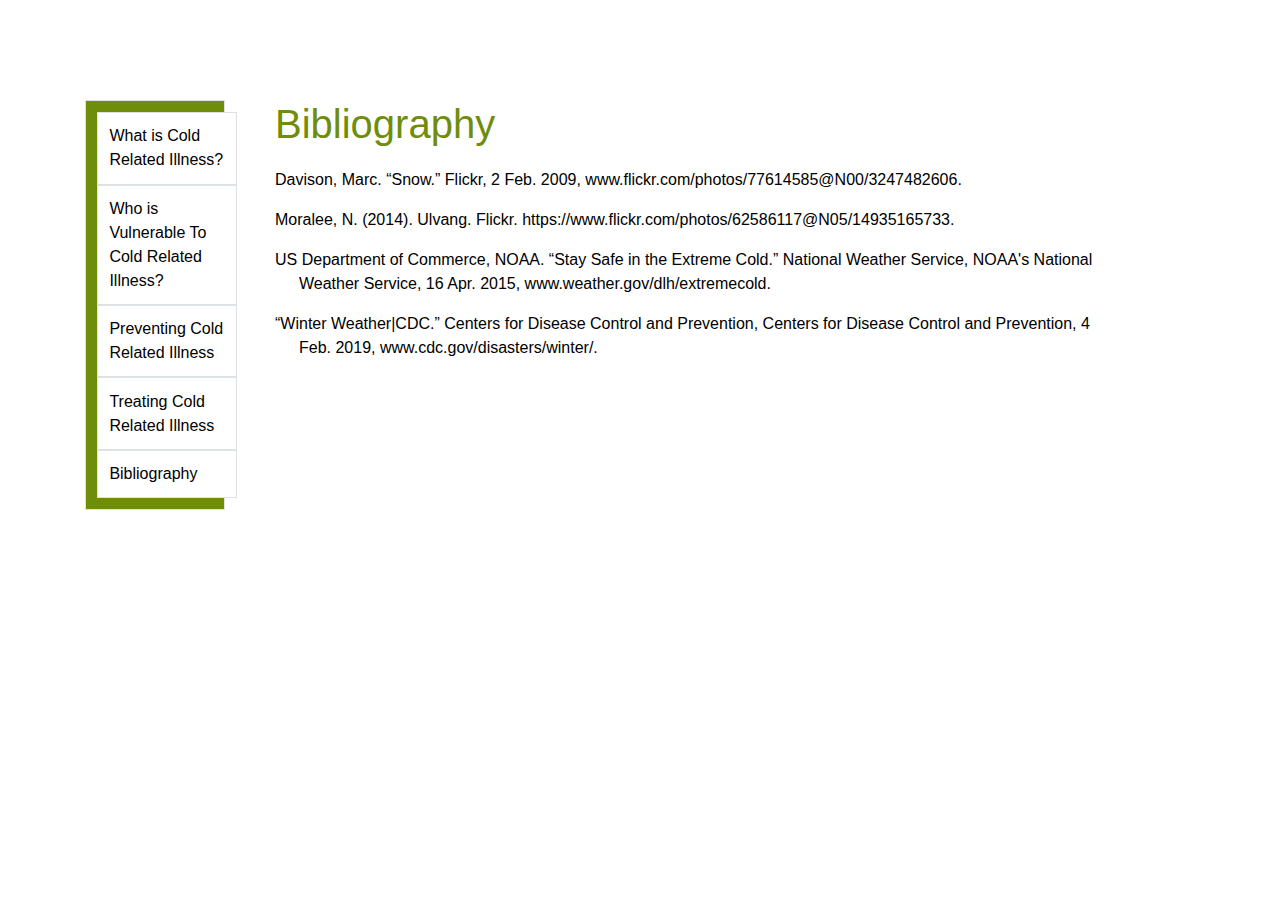
<file: bibliography.html>
<!doctype html>

<html lang="en">
  <head>
    <meta charset="utf-8">

    <title>Cold Related Illness</title>
    <meta name="description" content="Cold Related Illness">
    <meta name="author" content="SitePoint">
  
    <link rel="stylesheet" href="styles.css">
    <link rel="stylesheet" href="https://stackpath.bootstrapcdn.com/bootstrap/4.3.1/css/bootstrap.min.css" integrity="sha384-ggOyR0iXCbMQv3Xipma34MD+dH/1fQ784/j6cY/iJTQUOhcWr7x9JvoRxT2MZw1T" crossorigin="anonymous">
    <script src="https://code.jquery.com/jquery-3.3.1.slim.min.js" integrity="sha384-q8i/X+965DzO0rT7abK41JStQIAqVgRVzpbzo5smXKp4YfRvH+8abtTE1Pi6jizo" crossorigin="anonymous"></script>
  <script src="https://cdnjs.cloudflare.com/ajax/libs/popper.js/1.14.7/umd/popper.min.js" integrity="sha384-UO2eT0CpHqdSJQ6hJty5KVphtPhzWj9WO1clHTMGa3JDZwrnQq4sF86dIHNDz0W1" crossorigin="anonymous"></script>
  <script src="https://stackpath.bootstrapcdn.com/bootstrap/4.3.1/js/bootstrap.min.js" integrity="sha384-JjSmVgyd0p3pXB1rRibZUAYoIIy6OrQ6VrjIEaFf/nJGzIxFDsf4x0xIM+B07jRM" crossorigin="anonymous"></script>
  
  </head>

<body>
    <div class="container" style="margin-top: 100px">
        <div class="row">
            <div class="col-2">
                <div class="tab border">
                    <div class = "topictab border">
                        <a href = "What_Is_Cold_Related_Illness.html">What is Cold Related Illness?</a>
                    </div>
                    <div class = "topictab border">
                        <a href = "Who_Is_Affected.html">Who is Vulnerable To Cold Related Illness?</a>
                    </div>
                    <div class = "topictab border">
                        <a href = "Preventing_Cold_Related_Illness.html">Preventing Cold Related Illness</a>
                    </div>
                    <div class = "topictab border">
                        <a href = "Treating_Cold_Related_Illness.html">Treating Cold Related Illness</a>
                    </div>
                    <div class = "topictab border">
                        <a href = "bibliography.html">Bibliography</a>
                    </div>
                </div>
            </div>
            <div class="col-9 text">
                <h1 class="title">
                    Bibliography
                </h1>
                <p class = "citation">
                    Davison, Marc. “Snow.” Flickr, 2 Feb. 2009, www.flickr.com/photos/77614585@N00/3247482606. 
                </p>
                <p class = "citation">
                    Moralee, N. (2014). Ulvang. Flickr. https://www.flickr.com/photos/62586117@N05/14935165733.
                </p>
                <p class = "citation">
                    US Department of Commerce, NOAA. “Stay Safe in the Extreme Cold.” National Weather Service, NOAA's National Weather Service, 
                    16 Apr. 2015, www.weather.gov/dlh/extremecold. 
                </p>
                <p class = "citation">
                    “Winter Weather|CDC.” Centers for Disease Control and Prevention, Centers for Disease Control 
                    and Prevention, 4 Feb. 2019, www.cdc.gov/disasters/winter/.
                </p>
                <p class = "citation">
                    
                </p>
            </div>
        </div>
    </div>

</body>
</file>
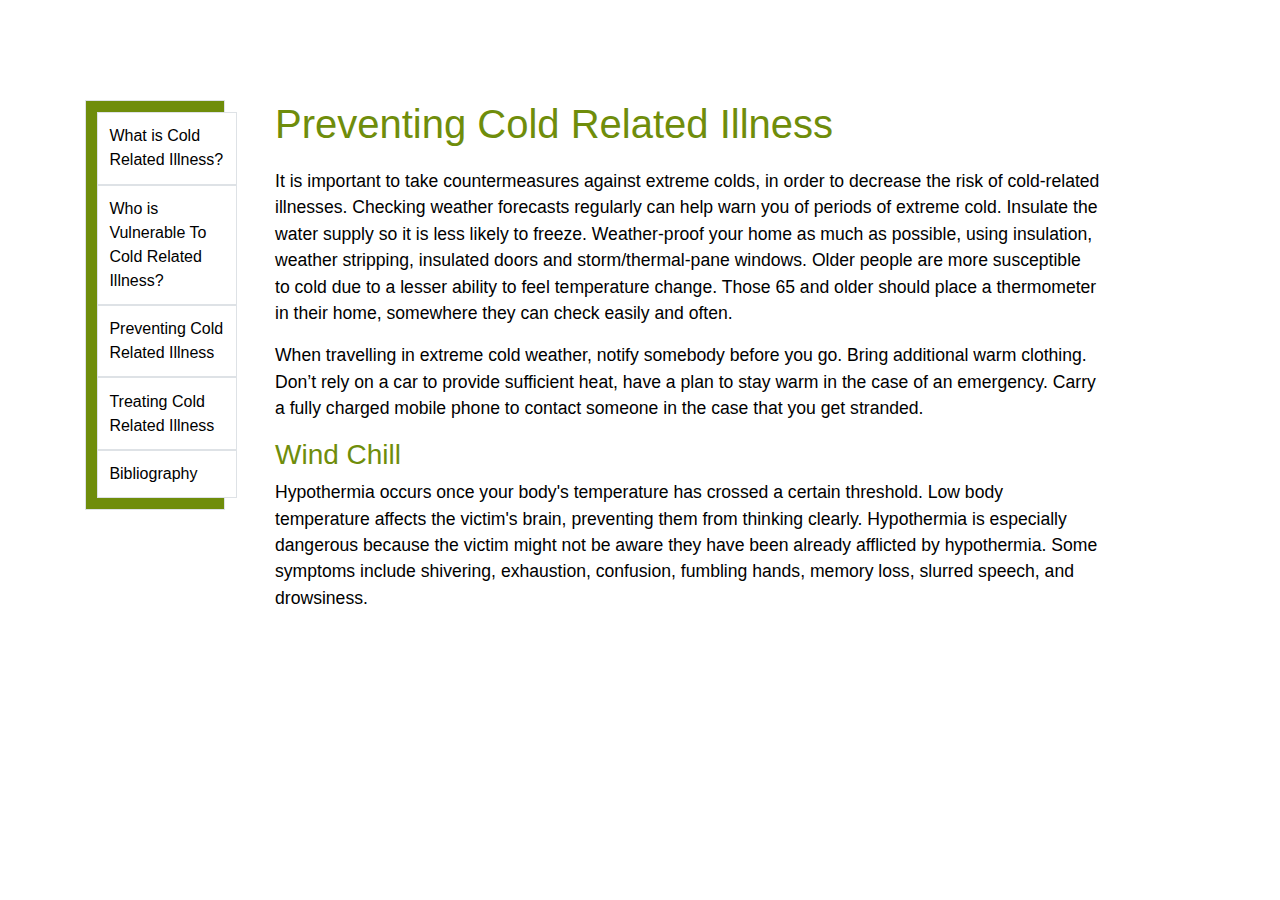
<file: Preventing_Cold_Related_Illness.html>
<!doctype html>

<html lang="en">
  <head>
    <meta charset="utf-8">

    <title>Cold Related Illness</title>
    <meta name="description" content="Cold Related Illness">
    <meta name="author" content="SitePoint">
  
    <link rel="stylesheet" href="styles.css">
    <link rel="stylesheet" href="https://stackpath.bootstrapcdn.com/bootstrap/4.3.1/css/bootstrap.min.css" integrity="sha384-ggOyR0iXCbMQv3Xipma34MD+dH/1fQ784/j6cY/iJTQUOhcWr7x9JvoRxT2MZw1T" crossorigin="anonymous">
    <script src="https://code.jquery.com/jquery-3.3.1.slim.min.js" integrity="sha384-q8i/X+965DzO0rT7abK41JStQIAqVgRVzpbzo5smXKp4YfRvH+8abtTE1Pi6jizo" crossorigin="anonymous"></script>
  <script src="https://cdnjs.cloudflare.com/ajax/libs/popper.js/1.14.7/umd/popper.min.js" integrity="sha384-UO2eT0CpHqdSJQ6hJty5KVphtPhzWj9WO1clHTMGa3JDZwrnQq4sF86dIHNDz0W1" crossorigin="anonymous"></script>
  <script src="https://stackpath.bootstrapcdn.com/bootstrap/4.3.1/js/bootstrap.min.js" integrity="sha384-JjSmVgyd0p3pXB1rRibZUAYoIIy6OrQ6VrjIEaFf/nJGzIxFDsf4x0xIM+B07jRM" crossorigin="anonymous"></script>
  
  </head>

    <body>
        <div class="container" style="margin-top: 100px">
            <div class="row">
                <div class="col-2">
                    <div class="tab border">
                        <div class = "topictab border">
                            <a href = "What_Is_Cold_Related_Illness.html">What is Cold Related Illness?</a>
                        </div>
                        <div class = "topictab border">
                            <a href = "Who_Is_Affected.html">Who is Vulnerable To Cold Related Illness?</a>
                        </div>
                        <div class = "topictab border">
                            <a href = "Preventing_Cold_Related_Illness.html">Preventing Cold Related Illness</a>
                        </div>
                        <div class = "topictab border">
                            <a href = "Treating_Cold_Related_Illness.html">Treating Cold Related Illness</a>
                        </div>
                        <div class = "topictab border">
                            <a href = "bibliography.html">Bibliography</a>
                        </div>
                    </div>
                </div>
                <div class="col-9 text">
                    <h1 class="title">
                        Preventing Cold Related Illness
                    </h1>
                    <p class="paragraph">
                        It is important to take countermeasures against extreme colds, in order to decrease the risk of cold-related illnesses. 
                        Checking weather forecasts regularly can help warn you of periods of extreme cold. Insulate the water supply so it is less likely to freeze. 
                        Weather-proof your home as much as possible, using insulation, weather stripping, insulated doors and storm/thermal-pane windows. 
                        Older people are more susceptible to cold due to a lesser ability to feel temperature change. 
                        Those 65 and older should place a thermometer in their home, somewhere they can check easily and often.
                    </p>

                    <p class="paragraph">
                        When travelling in extreme cold weather, notify somebody before you go. 
                        Bring additional warm clothing. Don’t rely on a car to provide sufficient heat, have a plan to stay warm in the case of an emergency. 
                        Carry a fully charged mobile phone to contact someone in the case that you get stranded.
                    </p>
                    
                    <h3 class="subheader" >
                        Wind Chill
                    </h3>

                    <p class="paragraph">
                        Hypothermia occurs once your body's temperature has crossed a certain threshold. Low body temperature affects the victim's brain, 
                        preventing them from thinking clearly. Hypothermia is especially dangerous because the victim might not be aware they have been already afflicted by hypothermia.
                        Some symptoms include shivering, exhaustion, confusion, fumbling hands, memory loss, slurred speech, and drowsiness.
                    </p>

                </div>
            </div>
        </div>
    </body>

</html>
</file>
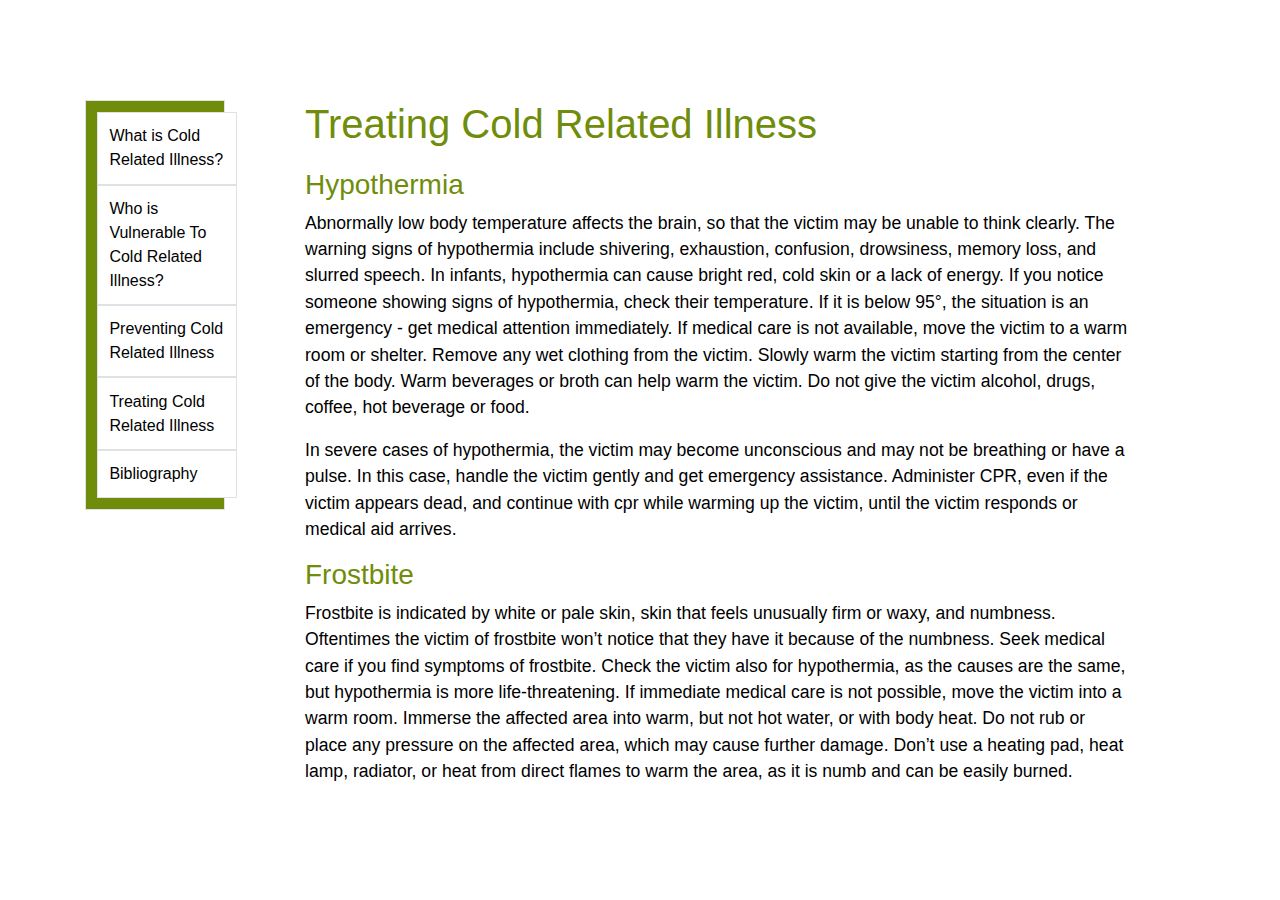
<file: Treating_Cold_Related_Illness.html>
<!doctype html>

<html lang="en">
  <head>
    <meta charset="utf-8">

    <title>Cold Related Illness</title>
    <meta name="description" content="Cold Related Illness">
    <meta name="author" content="SitePoint">
  
    <link rel="stylesheet" href="styles.css">
    <link rel="stylesheet" href="https://stackpath.bootstrapcdn.com/bootstrap/4.3.1/css/bootstrap.min.css" integrity="sha384-ggOyR0iXCbMQv3Xipma34MD+dH/1fQ784/j6cY/iJTQUOhcWr7x9JvoRxT2MZw1T" crossorigin="anonymous">
    <script src="https://code.jquery.com/jquery-3.3.1.slim.min.js" integrity="sha384-q8i/X+965DzO0rT7abK41JStQIAqVgRVzpbzo5smXKp4YfRvH+8abtTE1Pi6jizo" crossorigin="anonymous"></script>
  <script src="https://cdnjs.cloudflare.com/ajax/libs/popper.js/1.14.7/umd/popper.min.js" integrity="sha384-UO2eT0CpHqdSJQ6hJty5KVphtPhzWj9WO1clHTMGa3JDZwrnQq4sF86dIHNDz0W1" crossorigin="anonymous"></script>
  <script src="https://stackpath.bootstrapcdn.com/bootstrap/4.3.1/js/bootstrap.min.js" integrity="sha384-JjSmVgyd0p3pXB1rRibZUAYoIIy6OrQ6VrjIEaFf/nJGzIxFDsf4x0xIM+B07jRM" crossorigin="anonymous"></script>
  
  </head>

    <body>
        <div class="container" style="margin-top: 100px">
            <div class="row">
                <div class="col-2">
                    <div class="tab border">
                        <div class = "topictab border">
                            <a href = "What_Is_Cold_Related_Illness.html">What is Cold Related Illness?</a>
                        </div>
                        <div class = "topictab border">
                            <a href = "Who_Is_Affected.html">Who is Vulnerable To Cold Related Illness?</a>
                        </div>
                        <div class = "topictab border">
                            <a href = "Preventing_Cold_Related_Illness.html">Preventing Cold Related Illness</a>
                        </div>
                        <div class = "topictab border">
                            <a href = "Treating_Cold_Related_Illness.html">Treating Cold Related Illness</a>
                        </div>
                        <div class = "topictab border">
                            <a href = "bibliography.html">Bibliography</a>
                        </div>
                    </div>
                </div>
                <div class="col-9 text" style="margin-left: 30px">
                    <h1 class="title">
                        Treating Cold Related Illness
                    </h1>
                    <h3 class = "subheader">
                        Hypothermia
                    </h3>
                    <p class="paragraph">
                        Abnormally low body temperature affects the brain, so that the victim may be unable to think clearly. The warning signs of hypothermia include shivering, exhaustion, confusion, drowsiness, memory loss, and slurred speech. In infants, hypothermia can cause bright red, cold skin or a lack of energy. If you notice someone showing signs of hypothermia, check their temperature. If it is below 95°, the situation is an emergency - get medical attention immediately. If medical care is not available, move the victim to a warm room or shelter. Remove any wet clothing from the victim. Slowly warm the victim starting from the center of the body. Warm beverages or broth can help warm the victim. Do not give the victim alcohol, drugs, coffee, hot beverage or food. 
                    </p>
                    <p class="paragraph">
                        In severe cases of hypothermia, the victim may become unconscious and may not be breathing or have a pulse. In this case, handle the victim gently and get emergency assistance. Administer CPR, even if the victim appears dead, and continue with cpr while warming up the victim, until the victim responds or medical aid arrives.
                    </p>
                    
                    <h3 class = "subheader">
                        Frostbite
                    </h3>
                    <p class="paragraph">
                        Frostbite is indicated by white or pale skin, skin that feels unusually firm or waxy, and numbness. Oftentimes the victim of frostbite won’t notice that they have it because of the numbness. Seek medical care if you find symptoms of frostbite. Check the victim also for hypothermia, as the causes are the same, but hypothermia is more life-threatening. If immediate medical care is not possible, move the victim into a warm room. Immerse the affected area into warm, but not hot water, or with body heat. Do not rub or place any pressure on the affected area, which may cause further damage. Don’t use a heating pad, heat lamp, radiator, or heat from direct flames to warm the area, as it is numb and can be easily burned.
                    </p>
                    
                </div>
            </div>
        </div>
    </body>

</html>
</file>
<file: styles.css>
* {box-sizing: border-box}


/* Vertical Bar */
    /* Style the tab */
    .tab {
      float: left;
      background-color: #6f8d0b;
      width: 140px;
      height: auto;
      margin: auto;
    }

    .topictab{
      background-color: white;
      text-align: left;
      width: 140px;
      height: auto;
      padding: 10px;
    }

  
  a{
    color:black;
  }
  /* unvisited link */
  a:link {
    color: black;
  }
  
  /* visited link */
  a:visited {
    color: black;
  }

  .title {
    margin-bottom: 20px;
    color: #6f8d0b;
  }

  .subheader{
      color: #6f8d0b;
      margin-top: 13px;
      text-align: left;
  }

  .paragraph{
      font-size:110%;
  }

  .text {
    color: black;
  }

  .bg {
    background-color: #6f8d0b;
  }

  .citation{
    margin-left: 1.5em;
    text-indent: -1.5em;
  }

  .imgdiv{
    font-size: 0.85rem;
    font-style: italic;
    float:right;
    margin-left: 20px;
    margin-bottom: 20px;
    margin-top: 60px
  }
  
  .surrounding {
    border-left: 3px solid #6f8d0b;
    padding: 0.75em;
  }

  .border {
    padding: 0.7em;
  }
</file>
